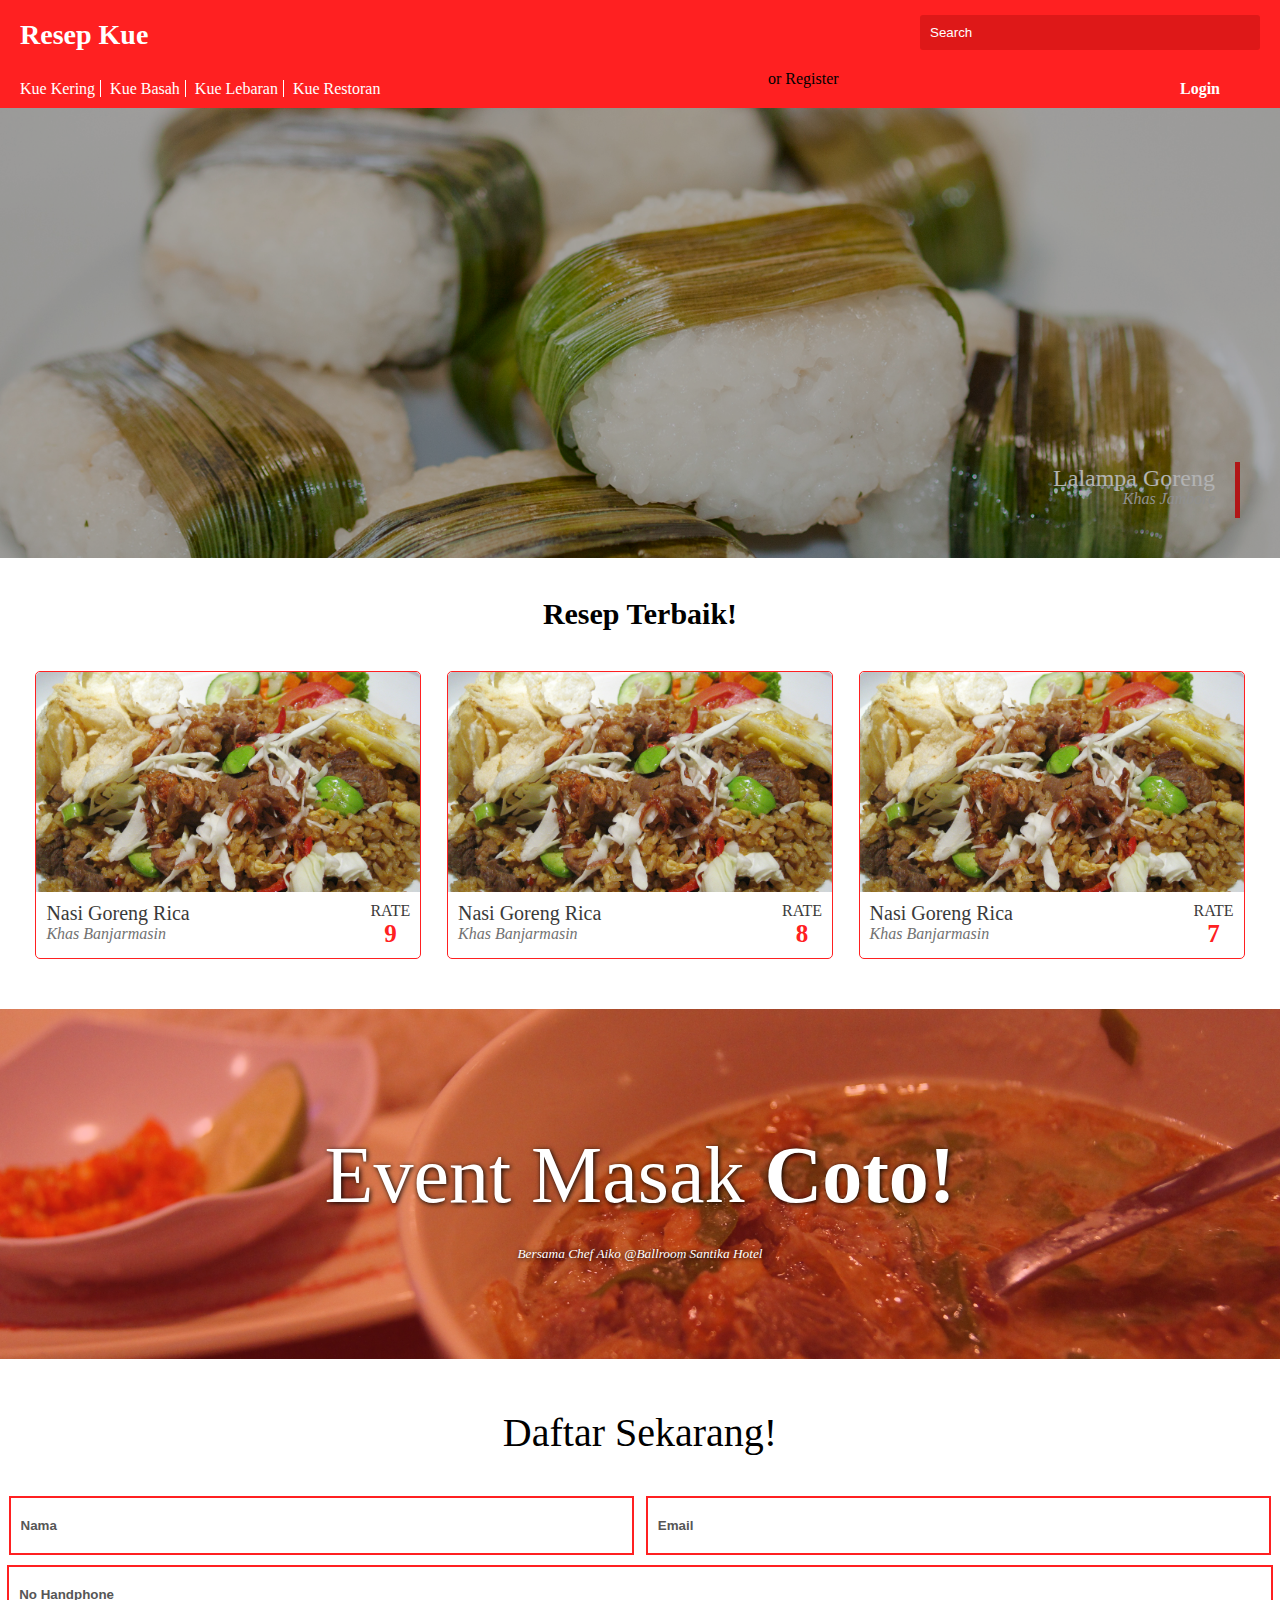
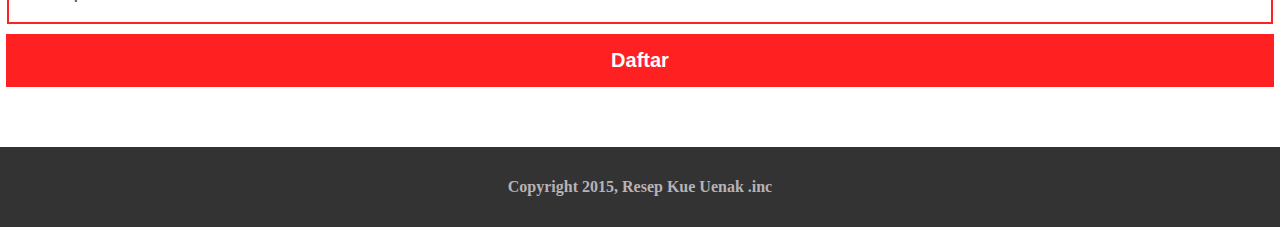
<file: index.html>
<!DOCTYPE html>
<html>
    <head>
        <link rel="stylesheet" href="layout.css">
        <meta />
        <title>BELAJAR LAYOUT</title>
    </head>

    <body>
      <header>
        <div class="top">
        <h1 style="color: white; font-size: 28px;">Resep Kue</h1>
        <input type="text" placeholder="Search">
        </div>
        <div class="sticky">
          <nav>
            <ul>
              <li>Kue Kering</li>
              <li>Kue Basah</li>
              <li>Kue Lebaran</li>
              <li>Kue Restoran</li>
            </ul>
          </nav>
            <a><b><a href="login.html">Login</a></b> or Register</a>
        </div>
      </header>
      <div class="banner">
        <div class="overlay"></div>
        <div class="banner-desc">
            <a class="banner-judul">Lalampa Goreng</a><br>
            <a class="banner-khas">Khas Jambore</a>
        </div>
      </div>
<h4 class="judul">Resep Terbaik!</h4>
      <div class="terbaik">
        
        <div class="terbaik-item">
          <div class="terbaik-img"></div>
          <div class="terbaik-desc">
            <div class="terbaik-judul">
              <a href="">Nasi Goreng Rica</a>
              <a href="">Khas Banjarmasin</a>
            </div>
            <div class="terbaik-rate">
              <a href="">rate</a>
              <a href="">9</a>
            </div>
          </div>
        </div>

        <div class="terbaik-item">
          <div class="terbaik-img"></div>
          <div class="terbaik-desc">
            <div class="terbaik-judul">
              <a href="">Nasi Goreng Rica</a>
              <a href="">Khas Banjarmasin</a>
            </div>
            <div class="terbaik-rate">
              <a href="">rate</a>
              <a href="">8</a>
            </div>
          </div>
        </div>

        <div class="terbaik-item">
          <div class="terbaik-img"></div>
          <div class="terbaik-desc">
            <div class="terbaik-judul">
              <a href="">Nasi Goreng Rica</a>
              <a href="">Khas Banjarmasin</a>
            </div>
            <div class="terbaik-rate">
              <a href="">rate</a>
              <a href="">7</a>
            </div>
          </div>
        </div>

      </div>
      <div class="event">
        <div class="event-desc">
          <h2><div class="small">Event Masak</div> Coto!</h2>
          <small>Bersama Chef Aiko @Ballroom Santika Hotel</small>
        </div>
        <div class="overlay-merah"></div>
      </div>
      <div class="daftar">
        <h3>Daftar Sekarang!</h3>
        <form action="">
          <input type="text" placeholder="Nama" class="inp-40">
          <input type="text" placeholder="Email" class="inp-40">
          <input type="text" placeholder="No Handphone" class="inp-100">
          <input type="submit" value="Daftar">
        </form>
      </div>

      <footer>
        <a>Copyright 2015, Resep Kue Uenak .inc<a>
      </footer>
    </body>

</html>
</file>
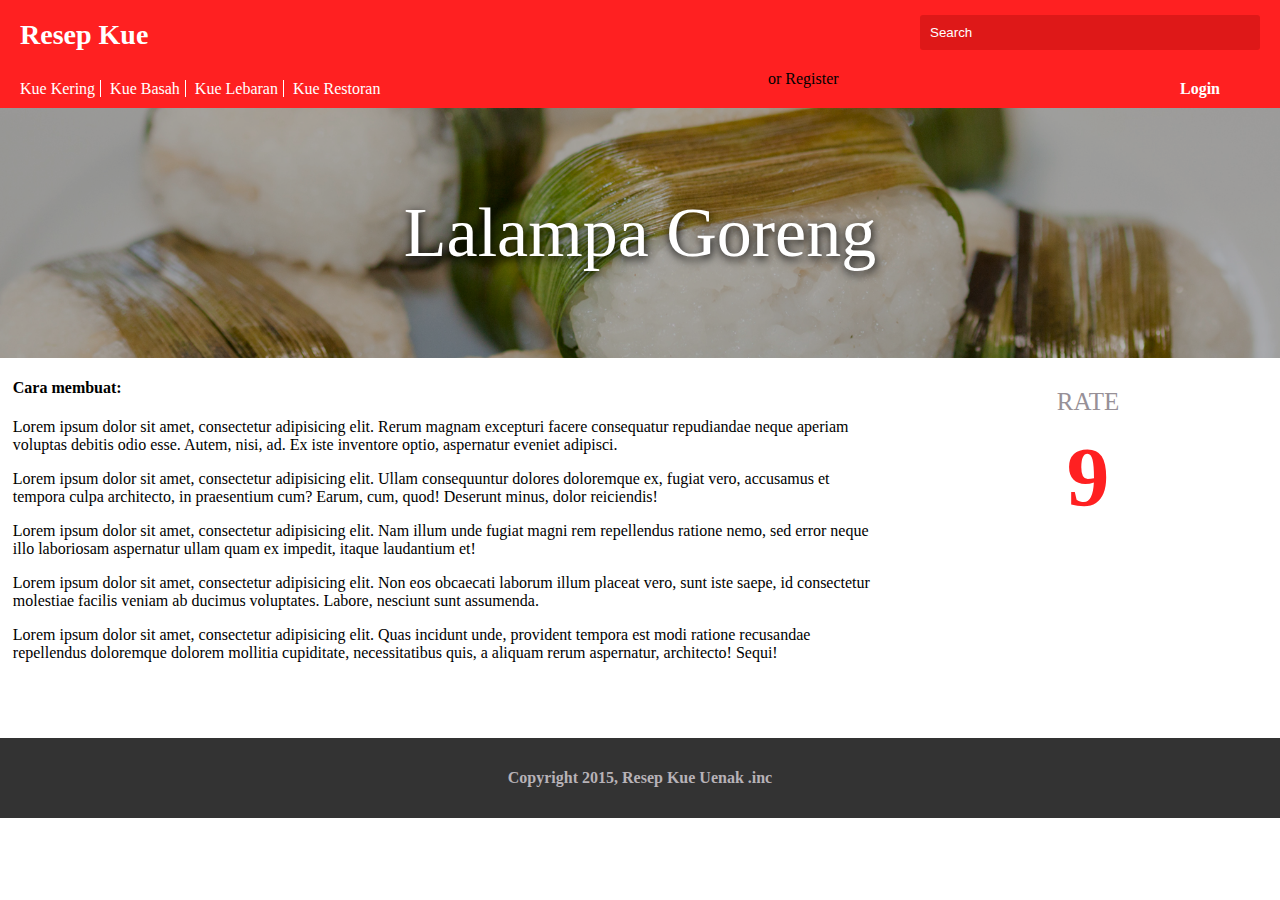
<file: content.html>
<!DOCTYPE html>
<html>
    <head>
        <link rel="stylesheet" href="layout.css">
        <meta />
        <title>BELAJAR LAYOUT</title>
    </head>

    <body>
      <header>
        <div class="top">
        <h1 style="color: white; font-size: 28px;">Resep Kue</h1>
        <input type="text" placeholder="Search">
        </div>
        <div class="sticky">
          <nav>
            <ul>
              <li>Kue Kering</li>
              <li>Kue Basah</li>
              <li>Kue Lebaran</li>
              <li>Kue Restoran</li>
            </ul>
          </nav>
            <a><b><a href="login.html">Login</a></b> or Register</a>
        </div>
      </header>
      <div class="banner-content">
        <div class="overlay"></div>
        <a href="" class="banner-content-judul">Lalampa Goreng</a>
      </div>
       <div class="content">
        <div class="main">
            <h4>Cara membuat:</h4>
            <p>Lorem ipsum dolor sit amet, consectetur adipisicing elit. Rerum magnam excepturi facere consequatur repudiandae neque aperiam voluptas debitis odio esse. Autem, nisi, ad. Ex iste inventore optio, aspernatur eveniet adipisci.</p>
            <p>Lorem ipsum dolor sit amet, consectetur adipisicing elit. Ullam consequuntur dolores doloremque ex, fugiat vero, accusamus et tempora culpa architecto, in praesentium cum? Earum, cum, quod! Deserunt minus, dolor reiciendis!</p>
            <p>Lorem ipsum dolor sit amet, consectetur adipisicing elit. Nam illum unde fugiat magni rem repellendus ratione nemo, sed error neque illo laboriosam aspernatur ullam quam ex impedit, itaque laudantium et!</p>
            <p>Lorem ipsum dolor sit amet, consectetur adipisicing elit. Non eos obcaecati laborum illum placeat vero, sunt iste saepe, id consectetur molestiae facilis veniam ab ducimus voluptates. Labore, nesciunt sunt assumenda.</p>
            <p>Lorem ipsum dolor sit amet, consectetur adipisicing elit. Quas incidunt unde, provident tempora est modi ratione recusandae repellendus doloremque dolorem mollitia cupiditate, necessitatibus quis, a aliquam rerum aspernatur, architecto! Sequi!</p>
        </div>
        <div class="side">
            <h5>RATE</h5>
            <h2>9</h2>
        </div>
       </div>
      <footer>
        <a>Copyright 2015, Resep Kue Uenak .inc<a>
      </footer>
    </body>

</html>
</file>
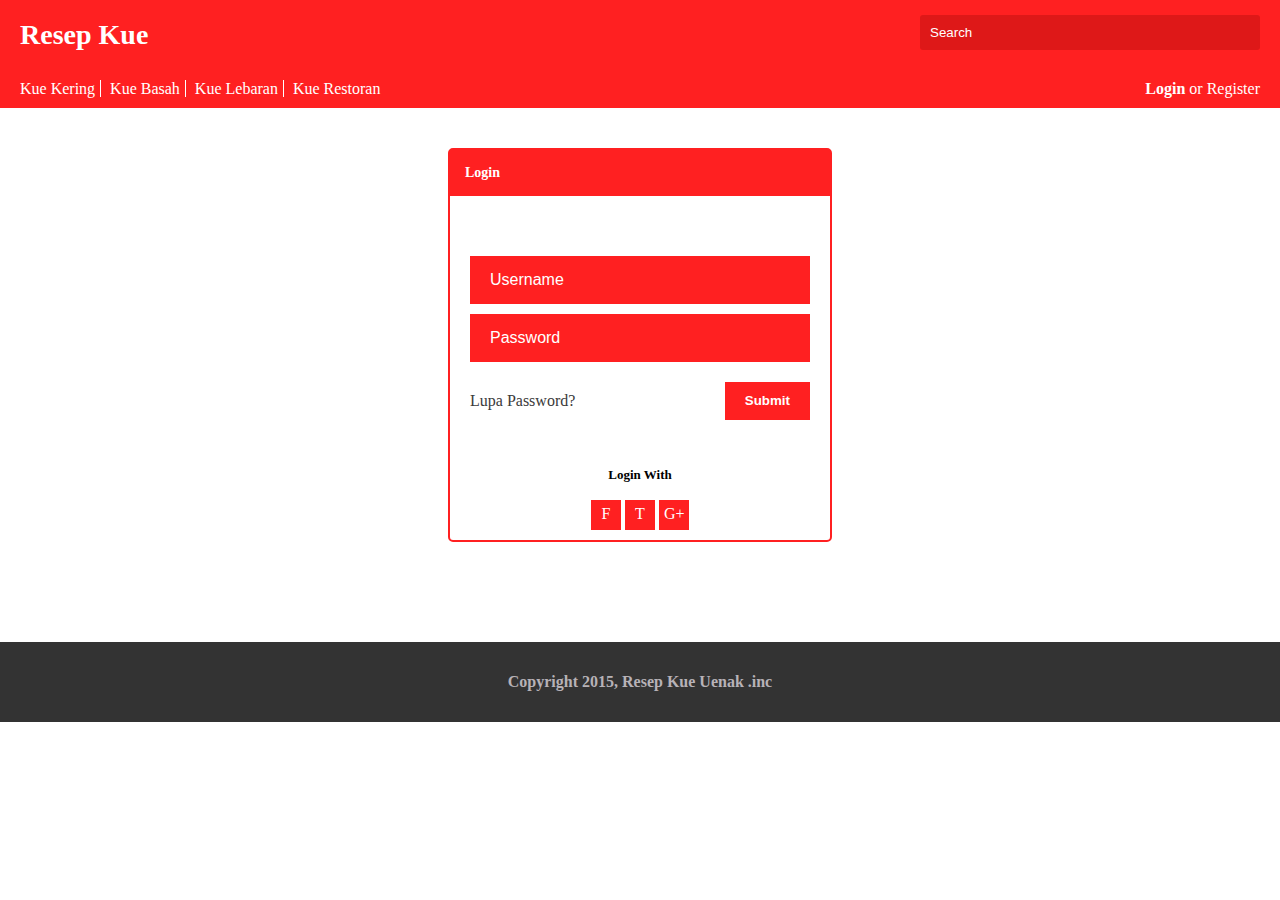
<file: login.html>
<!DOCTYPE html>
<html>
    <head>
        <link rel="stylesheet" href="layout.css">
        <meta />
        <title>BELAJAR LAYOUT</title>
    </head>

    <body>
      <header>
        <div class="top">
        <h1 style="color: white; font-size: 28px;">Resep Kue</h1>
        <input type="text" placeholder="Search">
        </div>
        <div class="sticky">
          <nav>
            <ul>
              <li>Kue Kering</li>
              <li>Kue Basah</li>
              <li>Kue Lebaran</li>
              <li>Kue Restoran</li>
            </ul>
          </nav>
            <a><b>Login</b> or Register</a>
        </div>
        </header>
       <div class="content">
        <div class="login">
            <h3>Login</h3>
            <form action="" class="login-form">
                <input type="text" placeholder="Username">
                <input type="text" placeholder="Password">
                <div class="login-button">
                    <a href="">Lupa Password?</a>
                    <button>Submit</button>
                </div>
            </form>
            <div class="login-with">
                <h4>Login With</h4>
                <div class="login-icon">
                    <a href="">f</a>
                    <a href="">t</a>
                    <a href="">g+</a>
                </div>
            </div>
        </div>
       </div>
      <footer>
        <a>Copyright 2015, Resep Kue Uenak .inc<a>
      </footer>
    </body>

</html>
</file>
<file: layout.css>
body{
  margin: 0;
  padding: 0;
    font-family: 'lato';
}
a{
    text-decoration: none;
    color: #3a3a3a;
}
a:hover{
    text-decoration: none;
    color: #ff2021;
}
header{
  background: #ff2021;
}
header .top{
  padding: 0;
    overflow: hidden;
    margin: 0;
}
header .top h1{
    display: block;
    font-size: 20px;
    padding: 0px 20px;
    width: 40%;
    float: left;
}
header .top input{
    display: block;
    float: right;
    margin: 15px 20px;
    width: 25%;
    background-color: #de1818;
    border: none;
    outline: none;
    padding: 10px;
    border-radius: 3px;
    color: white;
}
header .top input::-webkit-input-placeholder{
    color: white;
}
header .sticky{
    margin: 0;
    overflow: hidden
}
header .sticky nav{
    margin: 0;
    padding: 0;
    display: block;
    width: 60%;
    float: left;
}
header .sticky nav ul{
    margin: 0;
    padding: 10px 15px;
}
header .sticky nav ul li{
    list-style: none;
    display: inline;
    line-height: 5px;
    border-right: 1px solid white;
    padding: 0 5px;
    text-decoration: none;
    color: white;
}
header .sticky nav ul li:hover{
    color: black;
}
header .sticky nav ul li:last-child{
    border-right: none;
}
header .sticky a{
    float: right;
    padding: 10px 20px;
    color: white;
}
.banner{
    background-image: url(lemperayam.jpg);
    background-position: center center;
    background-repeat: no-repeat;
    background-size: cover;
    position: relative;
    height: 450px;
}
.banner-content{
    background-image: url(lemperayam.jpg);
    background-position: center center;
    background-repeat: no-repeat;
    background-size: cover;
    position: relative;
    height: 250px;
    display: flex;
    justify-content: center;
    align-items: center;
}
.banner-content .banner-content-judul{
    font-size: 70px;
    color: white;
    text-shadow: 1px 3px 10px black;
    z-index: 2;
}
.overlay{
    position: absolute;
    top: 0;
    bottom: 0;
    right: 0;
    left: 0;
    background-color: rgba(0, 0, 0, .3);
    z-index: 1;
}
.banner .banner-desc{
    position: absolute;
    color: white;
    text-align: right;
    padding: 10px 20px 10px 0px;
    border-right: 5px solid #ff2021;
    bottom: 40px;
    right: 40px;
}
.banner .banner-desc .banner-khas{
    color: #cecece;
    font-style: italic;
}
.banner .banner-desc .banner-judul{
    font-size: 24px;
    line-height: 5px;
    color: white;
}
.judul{
    text-align: center;
    font-size: 30px;
}
.terbaik{
    overflow: hidden;
    display: flex;
    justify-content: center;
}
.terbaik-item{
    width: 30%;
    display: inline-block;
    float: left;
    margin: 0 1%;
    border: 1px solid #ff2021;
    border-radius: 5px;
}
.terbaik-item .terbaik-img{
    background-image: url(nasigoreng.JPG);
    background-position: center center;
    background-repeat: no-repeat;
    background-size: cover;
    height: 220px;
    border-top-right-radius: 5px;
    border-top-left-radius: 5px;
}
.terbaik-item .terbaik-desc{
    overflow: hidden;
    padding: 10px;
    display: flex;
    justify-content: center;
}
.terbaik-item .terbaik-desc .terbaik-judul{
    display: block;
/*    float: left*/
    margin-right: auto;
/*    padding: 5px 0px;*/
}
.terbaik-item .terbaik-desc .terbaik-rate{
    display: block;
/*    float: right;*/
    text-align: center;
    margin-left: auto;
}
.terbaik-item .terbaik-desc .terbaik-rate a{
    display: block;
}
.terbaik-item .terbaik-desc .terbaik-rate a:last-child{
    font-size: 25px;
    font-weight: bold;
    color: #ff2021;
}
.terbaik-item .terbaik-desc .terbaik-rate a:first-child{
    text-transform: uppercase;
}
.terbaik-item .terbaik-desc .terbaik-judul a{
    display: block;
}
.terbaik-item .terbaik-desc .terbaik-judul a:first-child{
    display: block;
    font-size: 20px;
}
.terbaik-item .terbaik-desc .terbaik-judul a:last-child{
    color: #727272;
    font-style: italic;
}
.event{
    height: 350px;
    margin: 50px 0px;
    background-image: url(coto.jpg);
    background-position: center center;
    background-repeat: no-repeat;
    background-size: cover;
    display: flex;
    justify-content: center;
    align-items: center;
    position: relative;
}
.overlay-merah{
    background: rgba(255, 32, 33, 0.3);
    position: absolute;
    top: 0;
    bottom: 0;
    left: 0;
    right: 0;
    z-index: 2;
}
.event .event-desc{
    z-index: 3;
    text-align: center;
    color: white;
}
.event .event-desc h2{
    font-size: 80px;
    line-height: 5px;
    text-shadow: 1px 1px 5px #000;
}
.event .event-desc h2 .small{
    display: inline;
    font-weight: 100;
}
.event .event-desc small{
    line-height: 5px;
    text-shadow: 1px 1px 5px #000;
    font-style: italic;
}
.daftar{
    text-align: center;
}
.daftar h3{
    text-align: center;
    font-size: 40px;
    font-weight: 100;
}
.daftar form input{
    -webkit-transition: all 0.4s ease;
    transition: all 0.4s ease;
}
.daftar form input:focus{
    border: 2px solid #333333;
    outline: none;
    padding: 15px 10px;

}
.daftar form input::-webkit-input-placeholder{
    color: #565656;
    font-weight: bold;
}
.daftar form .inp-100{
    display: block;
    width: 97%;
    margin: 10px auto;
    border: 2px solid #ff2021;
    padding: 20px 10px;
}
.daftar form .inp-40{
    display: inline;
    margin: 0 0.3%;
    width: 47%;
    padding: 20px 10px;
    border: 2px solid #ff2021;
}
.daftar form input[type="submit"]{
    display: block;
    margin: 0 auto;
    background: #ff2021;
    border: none;
    width: 99%;
    margin: 10px auto;    
    padding: 15px 10px;
    font-size: 20px;
    font-weight: bold;
    color: white;
    cursor: pointer;
}
.daftar form input[type="submit"]:hover{
    background: #333333;
}
.content{
    display: flex;
    justify-content: center;
}
.content .main{
    width: 68%;
    margin: 0 1%;
    margin-right: auto;
}
.content .side{
    width: 28%;
    margin: 0 1%;
    margin-left: auto;
    text-align: center;
}
.content .side h5{
    font-size: 25px;
    font-weight: 100;
    line-height: 5px;
    color: #979097;
}
.content .side h2{
    font-size: 85px;
    line-height: 5px;
    color: #ff2021;
}
.login{
    margin: 40px;
    border: 2px solid #ff2021;
    border-radius: 5px;
}
.login h3{
    background: #ff2021;
    font-weight: bold;
    font-size: 14px;
    padding: 15px;
    color: white;
    margin: 0;
    display: block;
}
.login .login-form{
    padding: 50px 10px 10px 10px;
}
.login .login-form input{
    display: block;
    font-size: 16px;
    padding: 15px 20px;
    color: white;
    margin: 10px 10px 10px 10px;
    width: 300px;
    border: none;
    outline: none;
    background: #ff2021;
}
.login .login-form input::-webkit-input-placeholder{
    color: white;
    font-weight: 100;
}
.login .login-form .login-button{
    padding: 10px;
    display: flex;
    justify-content: center;
}
.login .login-form .login-button a{
    display: block;
    margin-right: auto;
    padding: 10px 0px;
}
.login .login-form .login-button button{
    display: block;
    margin-left: auto;
    background: #ff2021;
    border: none;
    outline: none;
    font-weight: bold;
    cursor: pointer;
    color: white;
    padding: 10px 20px;
}
.login .login-with{
    text-align: center;
    padding: 10px;
}
.login .login-with h4{
    font-size: 13px;
}
.login .login-with .login-icon a{
    display: inline-block;
    padding: 5px;
    width: 20px;
    height: 20px;
    background: #ff2021;
    color: white;
    text-transform: uppercase;
}
footer{
    height: 80px;
    margin: 60px 0px 0px 0px;
    background: #333333;
    display: flex;
    justify-content: center;
    align-items: center;
    font-weight: bold;
}
footer a{
    color: #b7b2b7;
}
</file>
